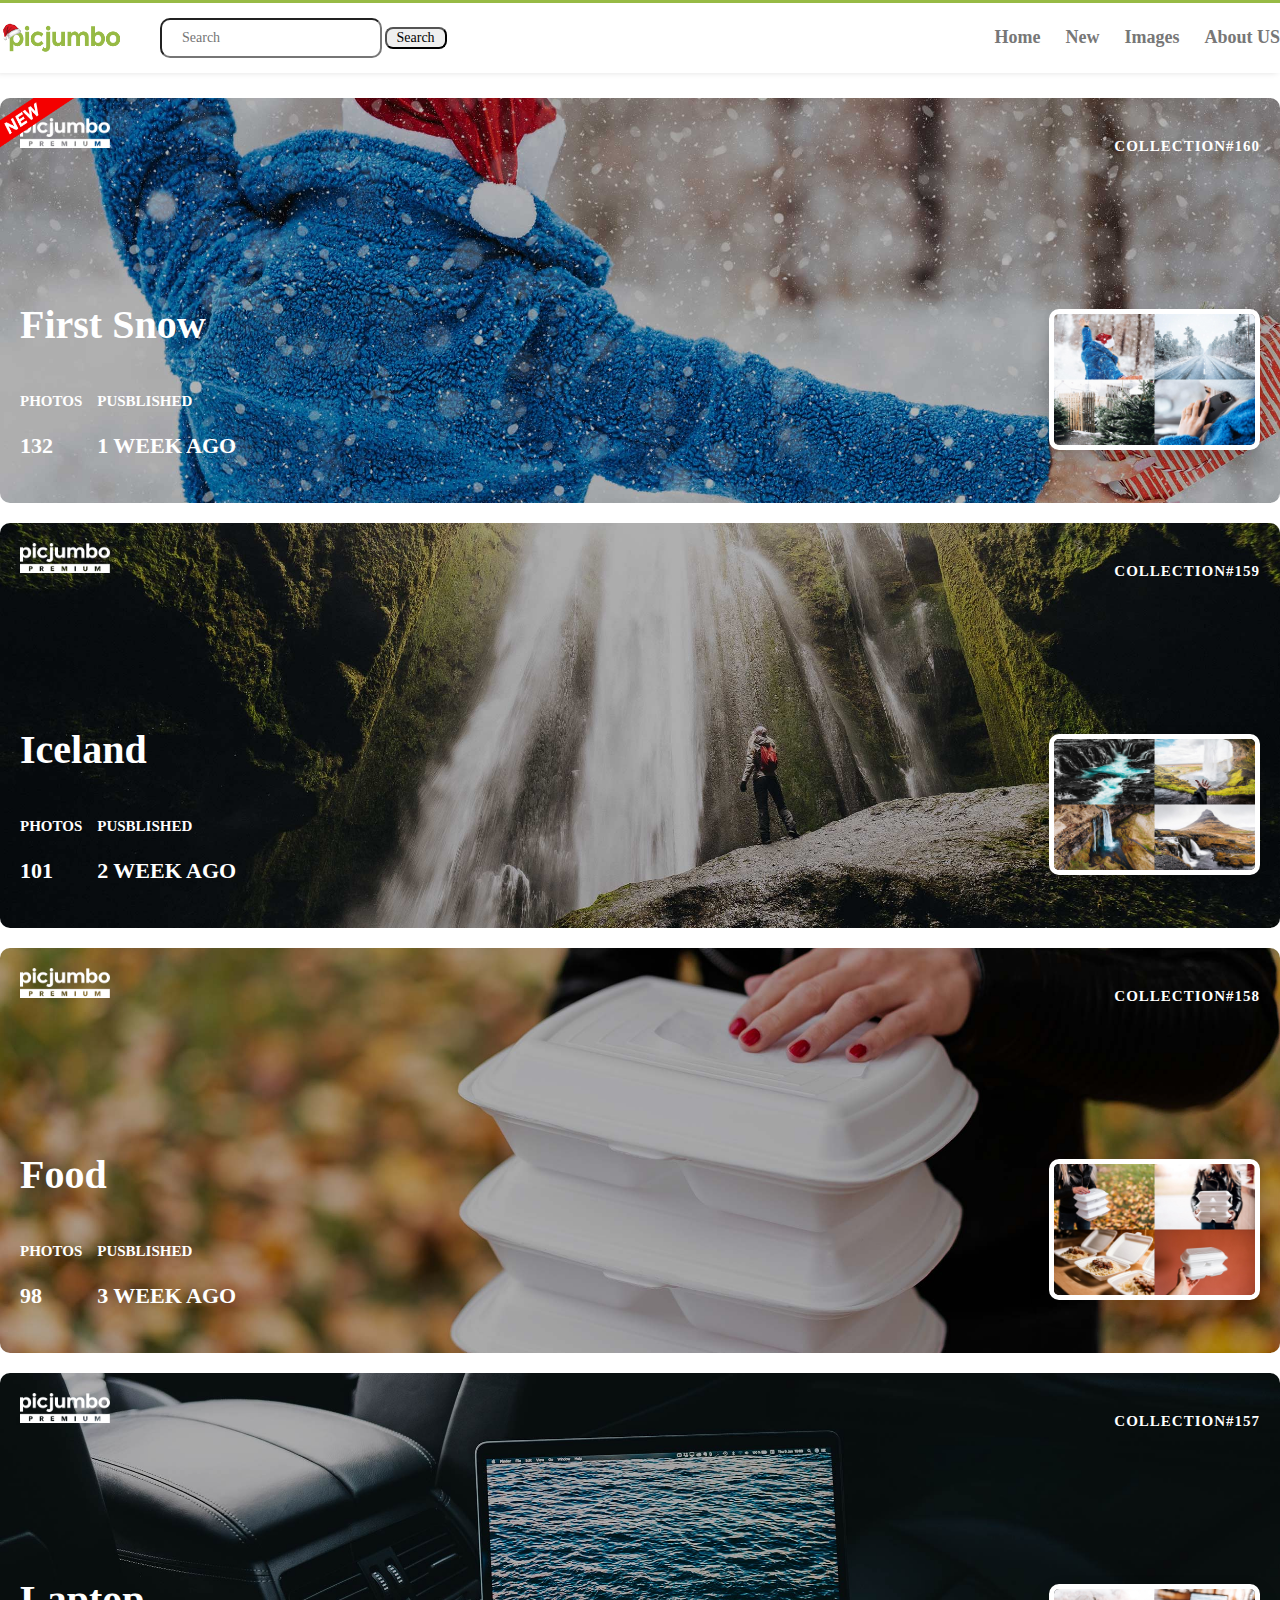
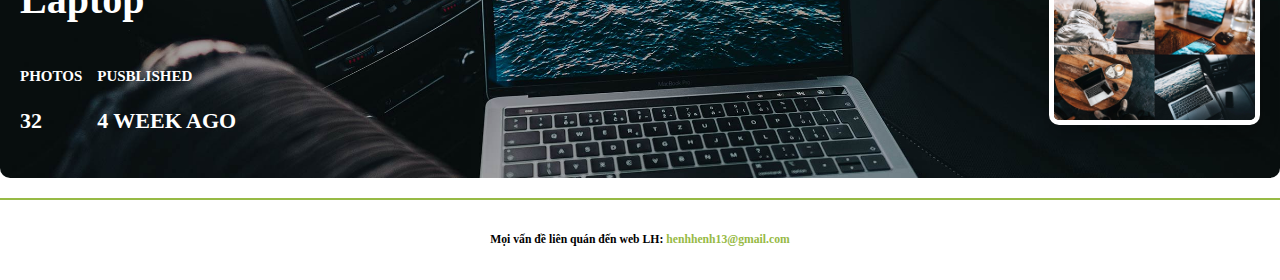
<file: index.html>
<!DOCTYPE html>
<html lang="en">
<head>
    <meta charset="UTF-8">
    <meta name="viewport" content="width=device-width, initial-scale=1.0">
    <title>Document</title>
    <link rel="preconnect" href="https://fonts.gstatic.com">
    <link href="https://fonts.googleapis.com/css2?family=Roboto:wght@100;300;500;700;900&display=swap" rel="stylesheet">
    <link rel="stylesheet" href="./assets/css/resset.css">
    <link href="https://cdn.jsdelivr.net/npm/bootstrap@5.0.0-beta1/dist/css/bootstrap.min.css" rel="stylesheet" integrity="sha384-giJF6kkoqNQ00vy+HMDP7azOuL0xtbfIcaT9wjKHr8RbDVddVHyTfAAsrekwKmP1" crossorigin="anonymous">
    <link rel="stylesheet" href="./assets/library/fontawesome/css/all.min.css">
    <link rel="stylesheet" href="./assets/css/base.css">
    <link rel="stylesheet" href="./assets/css/main.css">
    <link rel="stylesheet" href="./assets/css/reponsive.css">
</head>
<body>
    
    <div class="app">
        <!-- Nav header -->
        <header class="container-fluid">
            <div class="container header__container">
                <a href="#" class="header__logo">
                    <img src="./assets/img/items/logo.png" class="header__img">
                </a>
                <form class="d-flex header__search">
                    <input class="form-control form-control-xl me-2" type="search" placeholder="Search" aria-label="Search">
                    <button class="btn btn-outline-success btn--big" type="submit">Search</button>
                </form>
                <button class="btn btn-outline-success btn--big btn--nav--mobile" id="btn--nav--mobile" ><i class="fas fa-bars"></i></button>
                <nav class="header__nav header__nav--mobile">
                    <ul class="header__list header__list--mobile">
                        <li class="header__items">
                            <a href="#" class="header__link">Home</a>
                        </li>
                        <li class="header__items">
                            <a href="#" class="header__link">New</a>
                        </li>
                        <li class="header__items">
                            <a href="#" class="header__link">Images</a>
                        </li>
                        <li class="header__items">
                            <a href="#" class="header__link">About US</a>
                        </li>
                    </ul>
                </nav>
            </div>
            
        </header>

        <!-- Wapper -->
        <div class="container wapper">
            <div class="row">

                <div class="col-xl-6">
                    <a href="winter.html" class="wapper__container">
                        <div class="wapper__items" style="background-image: url(./assets/img/theme/winter/bg.jpg);">
                            <div class="wapper__up">
                                <img src="./assets/img/items/logo-wapper.png" class="wapper__logo">
                                <h4 class="wapper__collection">collection#160</h4>
                            </div>
                            <div class="wapper__down">
                                <div class="wapper__date">
                                    <h3 class="wapper__title">First Snow</h3>
                                    <div class="wapper-down__bottom">
                                        <div class="wapper__photos">
                                            <h4 class="wapper-photos__name">PHOTOS</h4>
                                            <h4 class="wapper-photos__number">132</h4>
                                        </div>
                                        <div class="wapper__publish">
                                            <h4 class="wapper-publish__name">PUSBLISHED</h4>
                                            <h4 class="wapper-publish__date">1 WEEK AGO</h4>
                                        </div>
                                    </div>
                                </div>
                                <div class="wapper__img-4">
                                    <img src="./assets/img/theme/winter/img-4.jpg" class="wapper--img-4__img">
                                </div>
                            </div>
                            <div class="wapper__new">
                                <img src="./assets/img/items/new.png" class="wapper--new__img">
                            </div>
                        </div>
                    </a>
                </div>   

                <div class="col-xl-6">
                    <a href="#" class="wapper__container">
                        <div class="wapper__items" style="background-image: url(./assets/img/theme/iceland/bg.jpg);">
                            <div class="wapper__up">
                                <img src="./assets/img/items/logo-wapper.png" class="wapper__logo">
                                <h4 class="wapper__collection">collection#159</h4>
                            </div>
                            <div class="wapper__down">
                                <div class="wapper__date">
                                    <h3 class="wapper__title">Iceland</h3>
                                    <div class="wapper-down__bottom">
                                        <div class="wapper__photos">
                                            <h4 class="wapper-photos__name">PHOTOS</h4>
                                            <h4 class="wapper-photos__number">101</h4>
                                        </div>
                                        <div class="wapper__publish">
                                            <h4 class="wapper-publish__name">PUSBLISHED</h4>
                                            <h4 class="wapper-publish__date">2 WEEK AGO</h4>
                                        </div>
                                    </div>
                                </div>
                                <div class="wapper__img-4">
                                    <img src="./assets/img/theme/iceland/img-4.jpg" class="wapper--img-4__img">
                                </div>
                            </div>
                        </div>
                    </a>
                </div> 

                <div class="col-xl-6">
                    <a href="#" class="wapper__container">
                        <div class="wapper__items" style="background-image: url(./assets/img/theme/food/bg.jpg);">
                            <div class="wapper__up">
                                <img src="./assets/img/items/logo-wapper.png" class="wapper__logo">
                                <h4 class="wapper__collection">collection#158</h4>
                            </div>
                            <div class="wapper__down">
                                <div class="wapper__date">
                                    <h3 class="wapper__title">Food</h3>
                                    <div class="wapper-down__bottom">
                                        <div class="wapper__photos">
                                            <h4 class="wapper-photos__name">PHOTOS</h4>
                                            <h4 class="wapper-photos__number">98</h4>
                                        </div>
                                        <div class="wapper__publish">
                                            <h4 class="wapper-publish__name">PUSBLISHED</h4>
                                            <h4 class="wapper-publish__date">3 WEEK AGO</h4>
                                        </div>
                                    </div>
                                </div>
                                <div class="wapper__img-4">
                                    <img src="./assets/img/theme/food/img-4.jpg" class="wapper--img-4__img">
                                </div>
                            </div>
                        </div>
                    </a>
                </div>  

                <div class="col-xl-6">
                    <a href="#" class="wapper__container">
                        <div class="wapper__items" style="background-image: url(./assets/img/theme/laptop/bg.jpg);">
                            <div class="wapper__up">
                                <img src="./assets/img/items/logo-wapper.png" class="wapper__logo">
                                <h4 class="wapper__collection">collection#157</h4>
                            </div>
                            <div class="wapper__down">
                                <div class="wapper__date">
                                    <h3 class="wapper__title">Laptop</h3>
                                    <div class="wapper-down__bottom">
                                        <div class="wapper__photos">
                                            <h4 class="wapper-photos__name">PHOTOS</h4>
                                            <h4 class="wapper-photos__number">32</h4>
                                        </div>
                                        <div class="wapper__publish">
                                            <h4 class="wapper-publish__name">PUSBLISHED</h4>
                                            <h4 class="wapper-publish__date">4 WEEK AGO</h4>
                                        </div>
                                    </div>
                                </div>
                                <div class="wapper__img-4">
                                    <img src="./assets/img/theme/laptop/img-4.jpg" class="wapper--img-4__img">
                                </div>
                            </div>
                            
                        </div>
                    </a>
                </div>                  
            </div>
        </div>

        <!-- footer -->
        <div class="container-fluid footer">
            <h3 class="footer__text">Mọi vấn đề liên quán đến web LH: <span>henhhenh13@gmail.com</span></h3>
        </div>
    </div>

</body>

</html>
</file>
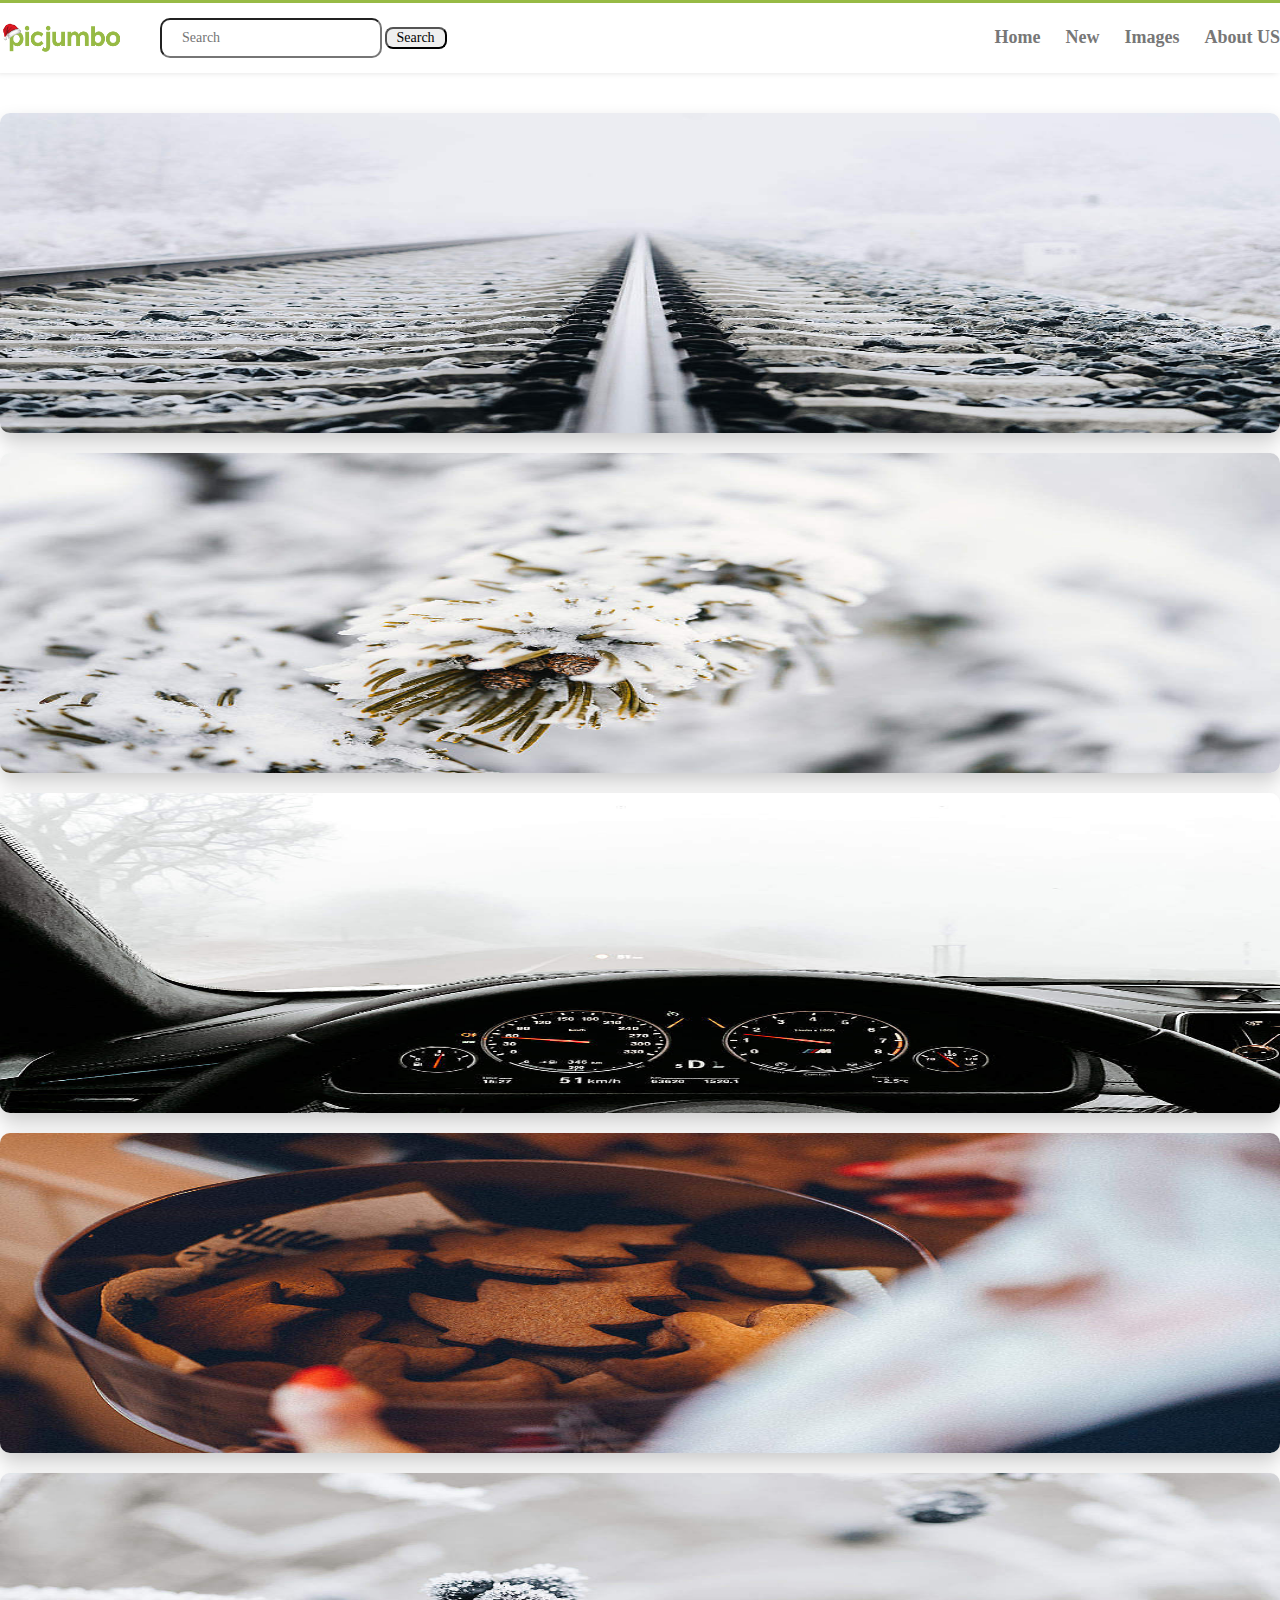
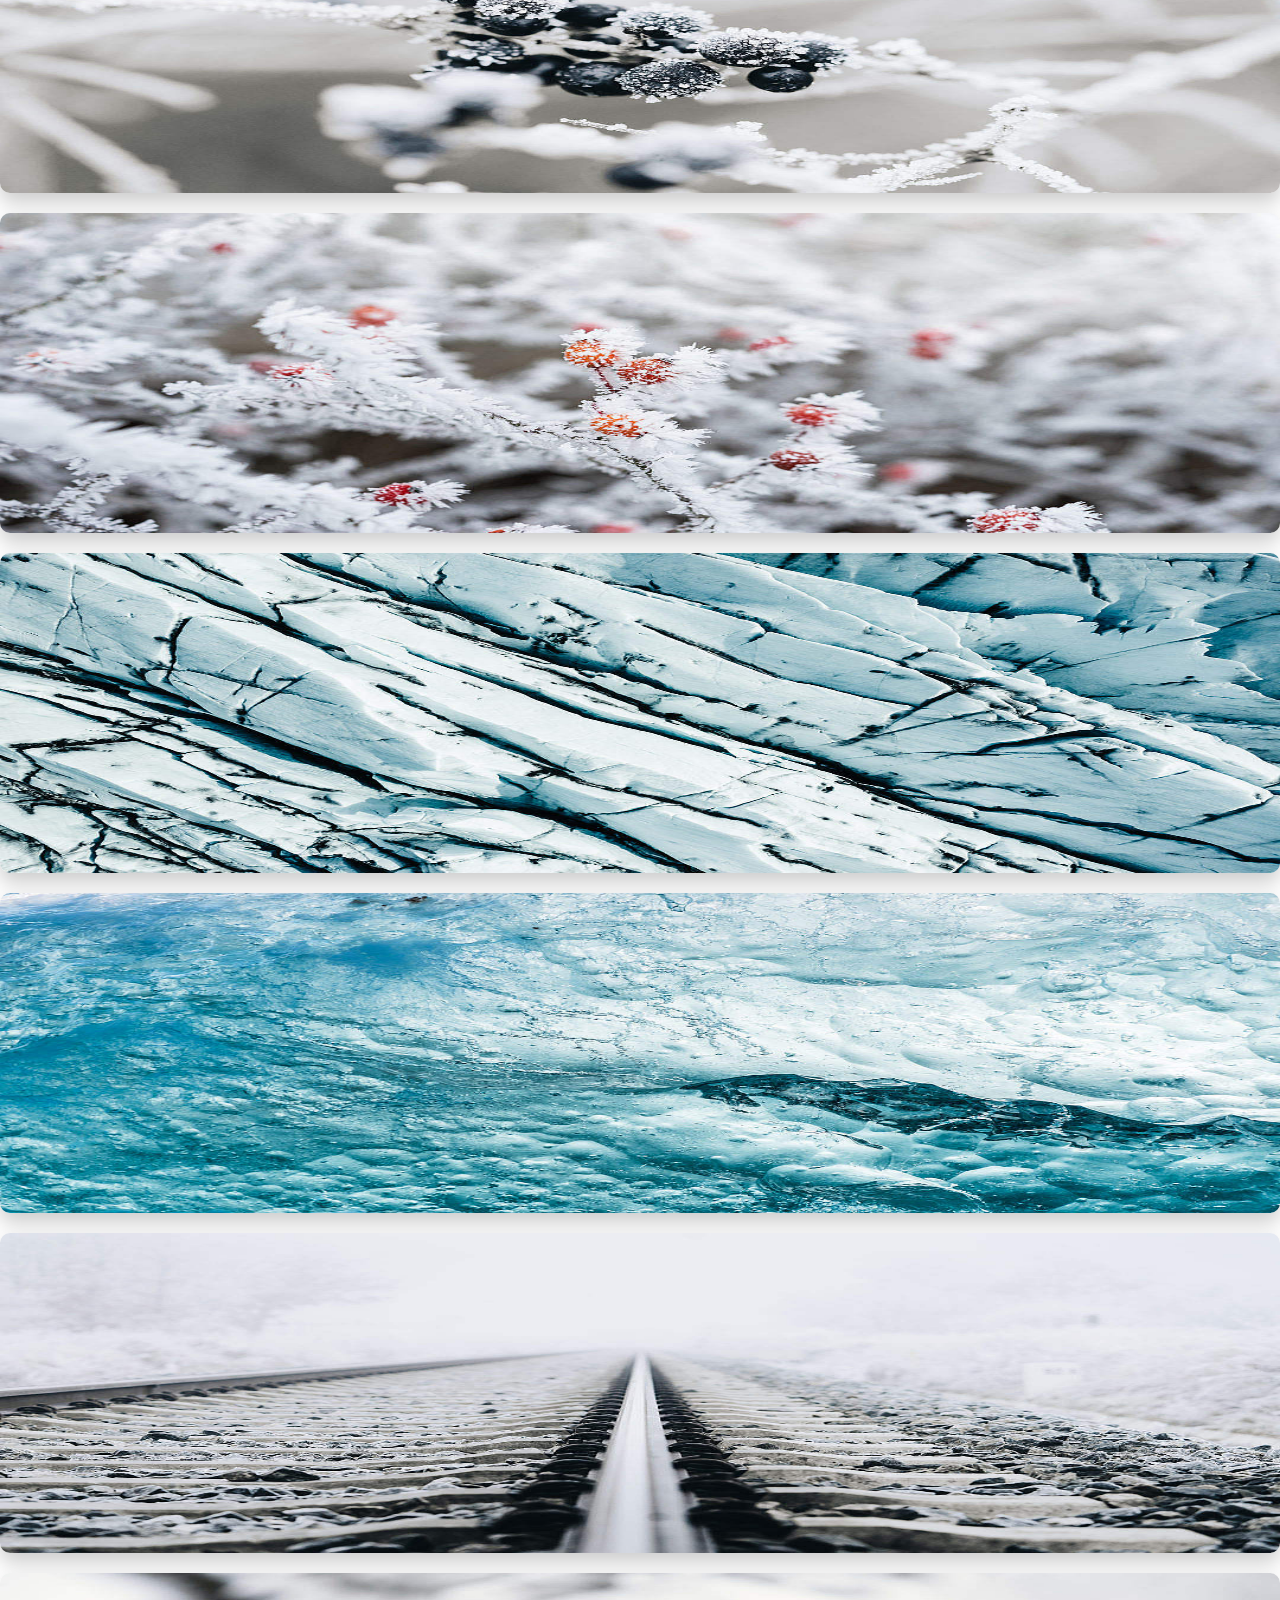
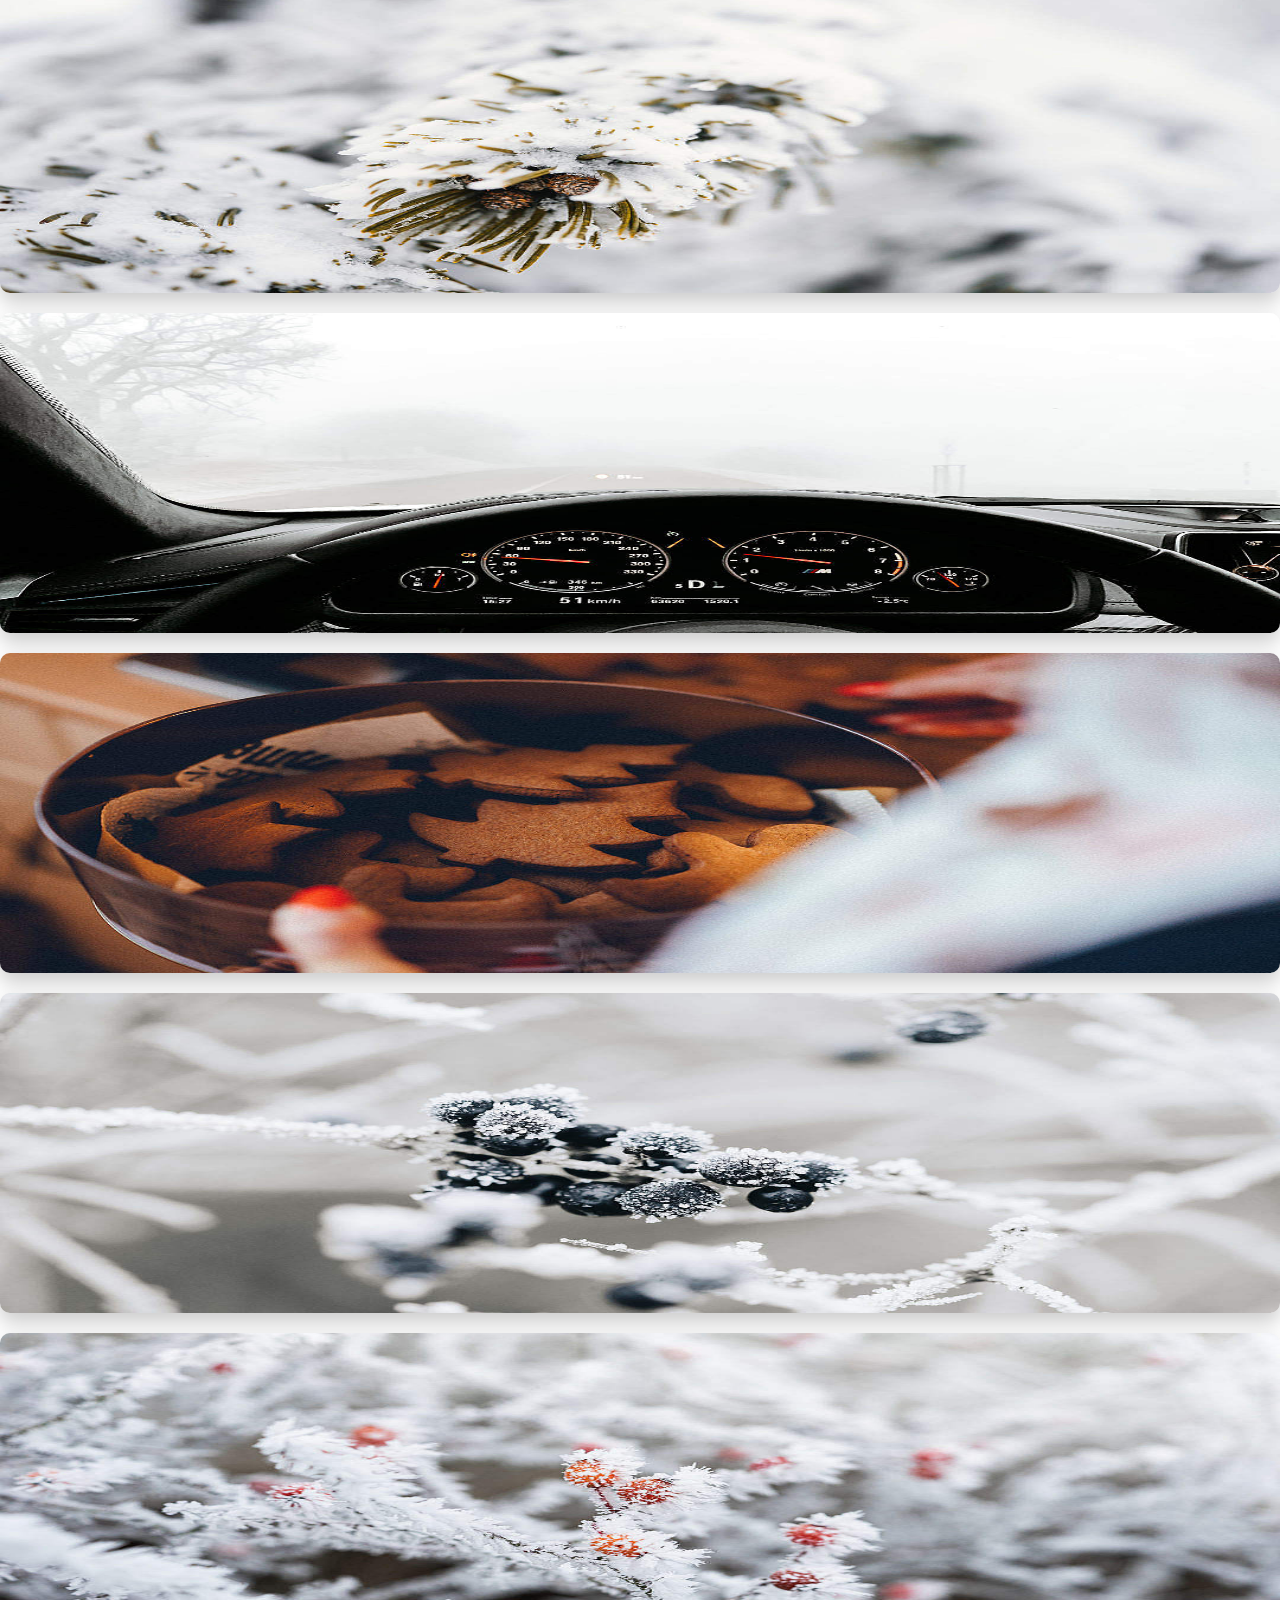
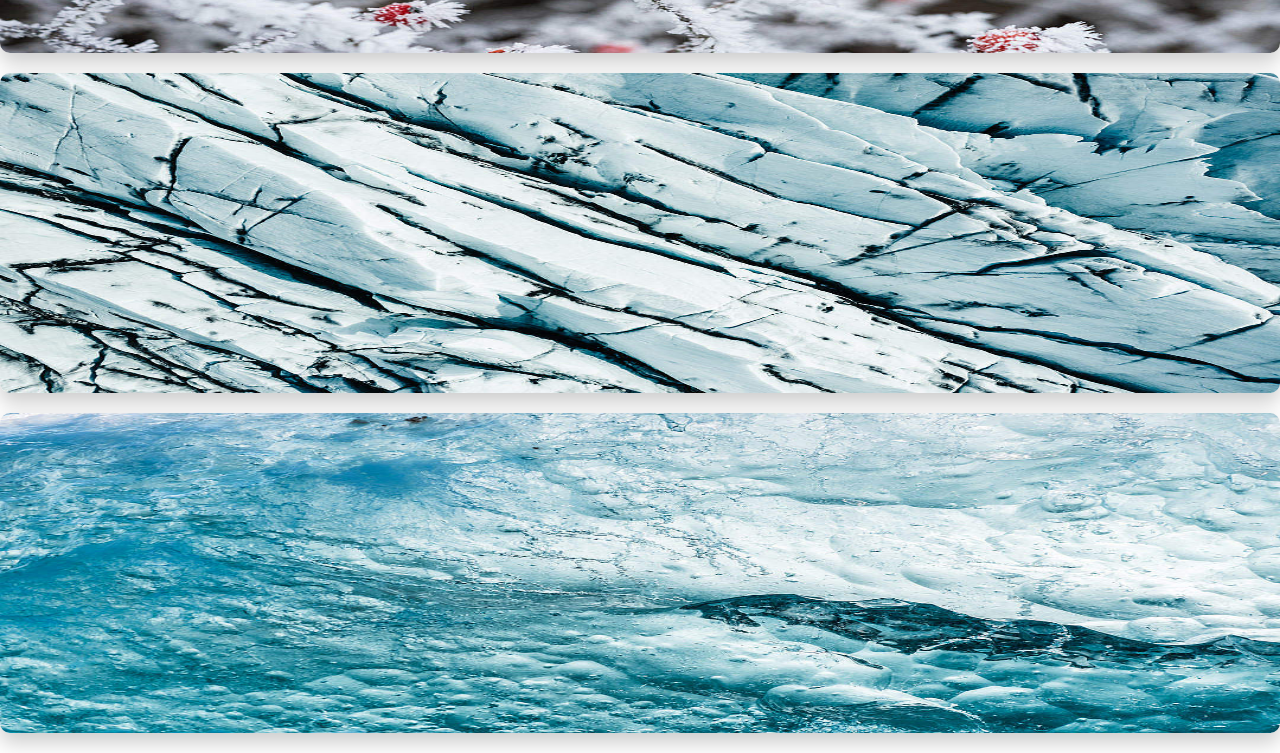
<file: winter.html>
<!DOCTYPE html>
<html lang="en">
<head>
    <meta charset="UTF-8">
    <meta name="viewport" content="width=device-width, initial-scale=1.0">
    <title>Document</title>
    <link rel="preconnect" href="https://fonts.gstatic.com">
    <link href="https://fonts.googleapis.com/css2?family=Roboto:wght@100;300;500;700;900&display=swap" rel="stylesheet">
    <link rel="stylesheet" href="./assets/css/resset.css">
    <link href="https://cdn.jsdelivr.net/npm/bootstrap@5.0.0-beta1/dist/css/bootstrap.min.css" rel="stylesheet" integrity="sha384-giJF6kkoqNQ00vy+HMDP7azOuL0xtbfIcaT9wjKHr8RbDVddVHyTfAAsrekwKmP1" crossorigin="anonymous">
    <link rel="stylesheet" href="./assets/library/fontawesome/css/all.min.css">
    <link rel="stylesheet" href="./assets/css/base.css">
    <link rel="stylesheet" href="./assets/css/main.css">
    <link rel="stylesheet" href="./assets/css/winter.css">
    <link rel="stylesheet" href="./assets/css/reponsive.css">
</head>
<body>
    <header class="container-fluid">
        <div class="container header__container">
            <a href="#" class="header__logo">
                <img src="./assets/img/items/logo.png" class="header__img">
            </a>
            <form class="d-flex header__search">
                <input class="form-control form-control-xl me-2" type="search" placeholder="Search" aria-label="Search">
                <button class="btn btn-outline-success btn--big" type="submit">Search</button>
            </form>
            <button class="btn btn-outline-success btn--big btn--nav--mobile" id="btn--nav--mobile" ><i class="fas fa-bars"></i></button>
            <nav class="header__nav header__nav--mobile">
                <ul class="header__list header__list--mobile">
                    <li class="header__items">
                        <a href="#" class="header__link">Home</a>
                    </li>
                    <li class="header__items">
                        <a href="#" class="header__link">New</a>
                    </li>
                    <li class="header__items">
                        <a href="#" class="header__link">Images</a>
                    </li>
                    <li class="header__items">
                        <a href="#" class="header__link">About US</a>
                    </li>
                </ul>
            </nav>
        </div>
        
    </header>

    <div class="images-container container-fluid">

        <div class="row images">
            <div class="col-xl-4 col-md-6 col-sm-6 col-12 ">
                <div class="images__items">
                    <img src="./assets/img/theme/winter/item-1.jpg" class="images-items__img">
                    <div class="images__box">
                        <h4 class="images__text">winter</h4>
                        <div class="images-box__likes">
                            <i class="far fa-thumbs-up images-box__like"><span class="images-box__like-number">20</span></i>
                            <i class="far fa-star images-box__like"><span class="images-box__like-number">10</span></i>
                        </div>
                    </div>
                </div>
            </div>

            <div class="col-xl-2 col-md-6 col-sm-6 col-12 ">
                <div class="images__items">
                    <img src="./assets/img/theme/winter/item-2.jpg" class="images-items__img">
                    <div class="images__box">
                        <h4 class="images__text">winter</h4>
                        <div class="images-box__likes">
                            <i class="far fa-thumbs-up images-box__like"><span class="images-box__like-number">20</span></i>
                            <i class="far fa-star images-box__like"><span class="images-box__like-number">10</span></i>
                        </div>
                    </div>
                </div>
            </div>

            <div class="col-xl-3 col-md-6 col-sm-6 col-12 ">
                <div class="images__items">
                    <img src="./assets/img/theme/winter/item-3.jpg" class="images-items__img">
                    <div class="images__box">
                        <h4 class="images__text">winter</h4>
                        <div class="images-box__likes">
                            <i class="far fa-thumbs-up images-box__like"><span class="images-box__like-number">20</span></i>
                            <i class="far fa-star images-box__like"><span class="images-box__like-number">10</span></i>
                        </div>
                    </div>
                </div>
            </div>

            <div class="col-xl-3 col-md-6 col-sm-6 col-12 ">
                <div class="images__items">
                    <img src="./assets/img/theme/winter/item-4.jpg" class="images-items__img">
                    <div class="images__box">
                        <h4 class="images__text">winter</h4>
                        <div class="images-box__likes">
                            <i class="far fa-thumbs-up images-box__like"><span class="images-box__like-number">20</span></i>
                            <i class="far fa-star images-box__like"><span class="images-box__like-number">10</span></i>
                        </div>
                    </div>
                </div>
            </div>

        </div>

        <div class="row images">
            <div class="col-xl-4 col-md-6 col-sm-6 col-12 ">
                <div class="images__items">
                    <img src="./assets/img/theme/winter/item-5.jpg" class="images-items__img">
                    <div class="images__box">
                        <h4 class="images__text">winter</h4>
                        <div class="images-box__likes">
                            <i class="far fa-thumbs-up images-box__like"><span class="images-box__like-number">20</span></i>
                            <i class="far fa-star images-box__like"><span class="images-box__like-number">10</span></i>
                        </div>
                    </div>
                </div>
            </div>

            <div class="col-xl-2 col-md-6 col-sm-6 col-12 ">
                <div class="images__items">
                    <img src="./assets/img/theme/winter/item-6.jpg" class="images-items__img">
                    <div class="images__box">
                        <h4 class="images__text">winter</h4>
                        <div class="images-box__likes">
                            <i class="far fa-thumbs-up images-box__like"><span class="images-box__like-number">20</span></i>
                            <i class="far fa-star images-box__like"><span class="images-box__like-number">10</span></i>
                        </div>
                    </div>
                </div>
            </div>

            <div class="col-xl-3 col-md-6 col-sm-6 col-12 ">
                <div class="images__items">
                    <img src="./assets/img/theme/winter/item-7.jpg" class="images-items__img">
                    <div class="images__box">
                        <h4 class="images__text">winter</h4>
                        <div class="images-box__likes">
                            <i class="far fa-thumbs-up images-box__like"><span class="images-box__like-number">20</span></i>
                            <i class="far fa-star images-box__like"><span class="images-box__like-number">10</span></i>
                        </div>
                    </div>
                </div>
            </div>

            <div class="col-xl-3 col-md-6 col-sm-6 col-12 ">
                <div class="images__items">
                    <img src="./assets/img/theme/winter/item-8.jpg" class="images-items__img">
                    <div class="images__box">
                        <h4 class="images__text">winter</h4>
                        <div class="images-box__likes">
                            <i class="far fa-thumbs-up images-box__like"><span class="images-box__like-number">20</span></i>
                            <i class="far fa-star images-box__like"><span class="images-box__like-number">10</span></i>
                        </div>
                    </div>
                </div>
            </div>

        </div>

        <div class="row images">
            <div class="col-xl-4 col-md-6 col-sm-6 col-12 ">
                <div class="images__items">
                    <img src="./assets/img/theme/winter/item-1.jpg" class="images-items__img">
                    <div class="images__box">
                        <h4 class="images__text">winter</h4>
                        <div class="images-box__likes">
                            <i class="far fa-thumbs-up images-box__like"><span class="images-box__like-number">20</span></i>
                            <i class="far fa-star images-box__like"><span class="images-box__like-number">10</span></i>
                        </div>
                    </div>
                </div>
            </div>

            <div class="col-xl-2 col-md-6 col-sm-6 col-12 ">
                <div class="images__items">
                    <img src="./assets/img/theme/winter/item-2.jpg" class="images-items__img">
                    <div class="images__box">
                        <h4 class="images__text">winter</h4>
                        <div class="images-box__likes">
                            <i class="far fa-thumbs-up images-box__like"><span class="images-box__like-number">20</span></i>
                            <i class="far fa-star images-box__like"><span class="images-box__like-number">10</span></i>
                        </div>
                    </div>
                </div>
            </div>

            <div class="col-xl-3 col-md-6 col-sm-6 col-12 ">
                <div class="images__items">
                    <img src="./assets/img/theme/winter/item-3.jpg" class="images-items__img">
                    <div class="images__box">
                        <h4 class="images__text">winter</h4>
                        <div class="images-box__likes">
                            <i class="far fa-thumbs-up images-box__like"><span class="images-box__like-number">20</span></i>
                            <i class="far fa-star images-box__like"><span class="images-box__like-number">10</span></i>
                        </div>
                    </div>
                </div>
            </div>

            <div class="col-xl-3 col-md-6 col-sm-6 col-12 ">
                <div class="images__items">
                    <img src="./assets/img/theme/winter/item-4.jpg" class="images-items__img">
                    <div class="images__box">
                        <h4 class="images__text">winter</h4>
                        <div class="images-box__likes">
                            <i class="far fa-thumbs-up images-box__like"><span class="images-box__like-number">20</span></i>
                            <i class="far fa-star images-box__like"><span class="images-box__like-number">10</span></i>
                        </div>
                    </div>
                </div>
            </div>

        </div>

        <div class="row images">
            <div class="col-xl-4 col-md-6 col-sm-6 col-12 ">
                <div class="images__items">
                    <img src="./assets/img/theme/winter/item-5.jpg" class="images-items__img">
                    <div class="images__box">
                        <h4 class="images__text">winter</h4>
                        <div class="images-box__likes">
                            <i class="far fa-thumbs-up images-box__like"><span class="images-box__like-number">20</span></i>
                            <i class="far fa-star images-box__like"><span class="images-box__like-number">10</span></i>
                        </div>
                    </div>
                </div>
            </div>

            <div class="col-xl-2 col-md-6 col-sm-6 col-12 ">
                <div class="images__items">
                    <img src="./assets/img/theme/winter/item-6.jpg" class="images-items__img">
                    <div class="images__box">
                        <h4 class="images__text">winter</h4>
                        <div class="images-box__likes">
                            <i class="far fa-thumbs-up images-box__like"><span class="images-box__like-number">20</span></i>
                            <i class="far fa-star images-box__like"><span class="images-box__like-number">10</span></i>
                        </div>
                    </div>
                </div>
            </div>

            <div class="col-xl-3 col-md-6 col-sm-6 col-12 ">
                <div class="images__items">
                    <img src="./assets/img/theme/winter/item-7.jpg" class="images-items__img">
                    <div class="images__box">
                        <h4 class="images__text">winter</h4>
                        <div class="images-box__likes">
                            <i class="far fa-thumbs-up images-box__like"><span class="images-box__like-number">20</span></i>
                            <i class="far fa-star images-box__like"><span class="images-box__like-number">10</span></i>
                        </div>
                    </div>
                </div>
            </div>

            <div class="col-xl-3 col-md-6 col-sm-6 col-12 ">
                <div class="images__items">
                    <img src="./assets/img/theme/winter/item-8.jpg" class="images-items__img">
                    <div class="images__box">
                        <h4 class="images__text">winter</h4>
                        <div class="images-box__likes">
                            <i class="far fa-thumbs-up images-box__like"><span class="images-box__like-number">20</span></i>
                            <i class="far fa-star images-box__like"><span class="images-box__like-number">10</span></i>
                        </div>
                    </div>
                </div>
            </div>

        </div>

    </div>
    
</body>
</html>
</file>
<file: assets/css/base.css>
:root {
    --white-color: #FFFFFF;
    --green-color: #97ba45;
    --black-color: #444;
    --text-color: #777;
    --height-header: 70px

}

* {
    box-sizing: inherit;
    text-decoration: none;
}

body {
    overflow-x: hidden !important;
}

html {
    font-size: 62.5%;
    line-height: 1.6rem;
    box-sizing: border-box;
}

.flex {
    display: flex;
}

.form-control-xl {
    padding: 1rem 2rem;
    font-size: 1.4rem;
    border-radius: 10px;
}

.btn--big {
    font-size: 1.4rem;
    padding-left: 10px;
    padding-right: 10px;
    border-radius: 8px;
}

.form-control-xl:focus {
    border-color: var(--green-color);
    box-shadow: 0 0 0 0.25rem rgba(12, 194, 27, 0.25);
}
</file>
<file: assets/css/main.css>
header {
    border-top: 3px solid var(--green-color);
    box-shadow: -3px 0 6px rgba(0, 0, 0, 0.12);
}

.header__container {
    height: var(--height-header);
    display: flex;
    align-items: center;
}

.header__logo {
    width: 125px;
    height: 35px;
}

.header__img {
    width: 100%;
    height: 100%;

}

.header__search {
    margin-right: auto;
    margin-left: 35px;
    flex-grow: 1;
}

.btn--nav--mobile {
    display: none;
}

.header__nav {

}

.header__list {
    display: flex;
    align-items: center;
    margin: 0;
}

.header__items {
    list-style: none;
}

.header__items + .header__items {
    margin-left: 25px;
}

.header__link {
    text-decoration: none;
    font-size: 1.8rem;
    font-weight: bold;
    color: var(--text-color);
    transition: .3s ease;
}

.header__link:hover {
    color: var(--green-color);
}

.wapper {
    width: 100%;
    margin-top: 25px;
}

.wapper__container {
    display: block;
    text-decoration: none !important;
    height: 405px;
    margin-bottom: 20px;
}

.wapper__items {
    display: flex;
    flex-direction: column;
    justify-content: space-between;
    background-position: center center;
    background-size: cover;
    background-repeat: no-repeat;
    width: 100%;
    height: 100%;
    padding: 20px;
    border-radius: 10px;
    transition: all 0.3s linear;
    position: relative;
}

.wapper__new {
    position: absolute;
    width: 75px;
    height: 50px;
    top: 0;
    left: 0;
}

.wapper--new__img {
    width: 100%;
    height: 100%;
}

.wapper__items:hover {
    transform: scale(1.01);
    box-shadow: 0 10px 50px rgba(0,0,0,.6);
}   

.wapper__up {
    display: flex;
    justify-content: space-between;
}

.wapper__logo {
    width: 90px;
    height: 30px;
}

.wapper__collection {
    color: var(--white-color);
    font-size: 1.5rem;
    text-transform: uppercase;
    letter-spacing: 1px;

}

.wapper__down {
    display: flex;
    justify-content: space-between;
    align-items: center;
}

.wapper__date {
    display: flex;
    flex-direction: column;

}

.wapper__title {
    font-size: 4rem;
    color: var(--white-color);
    font-weight: 800;
}

.wapper-down__bottom {
    display: flex;
}

.wapper__photos {
    margin-right: 15px;
}

.wapper-photos__name {
    font-size: 1.5rem;
    color: var(--white-color);
    margin-bottom: 0;
}

.wapper-photos__number {
    font-size: 2.2rem;
    color: var(--white-color);
    font-weight: 800;

}

.wapper__publish {

}

.wapper-publish__name {
    font-size: 1.5rem;
    color: var(--white-color);
    margin-bottom: 0;

}

.wapper-publish__date {
    font-size: 2.2rem;
    color: var(--white-color);
    font-weight: 800;

}

.wapper__img-4 {
    width: 211px;
    height: 141px;
}

.wapper--img-4__img {
    width: 100%;
    height: 100%;
    border: 5px solid var(--white-color);
    border-radius: 10px;
    box-shadow: 0 10px 20px rgba(0,0,0,.2);
    margin: 0;
    padding: 0;
}




.footer {
    text-align: center;
    height: 80px;
    border-top: 2px solid var(--green-color);
}

.footer__text {
    line-height: 80px;
    margin: 0;
    padding: 0;
}

.footer__text span {
    color: var(--green-color);
}
</file>
<file: assets/css/reponsive.css>
/* Mobile & Tablet */
@media (max-width: 1023px) {
    .hide-on-moblie-tablet {
        display: none;
    }

    .header__search {
        flex-grow: unset;
    }

    .btn--nav--mobile {
        display: inline-block;
        font-size: 2.5rem;
        background-color: #198754;
        color: var(--white-color);
        position: fixed;
        right: 0;
        top: 10px;
        z-index: 100;
    }

    .btn--nav--mobile:hover {
        background-color: #10663e;
    }

    .header__nav--mobile {
        position: fixed;
        top: 0;
        right: 0;
        display: none;
    }

    .header__list--mobile {
        flex-direction: column;
    }
}

/* Tablet */
@media (min-width: 740px) and (max-width: 1023px) {
    .hide-on-tablet {
        display: none;
    }
}

/* Moblie */
@media (max-width: 739px) {
    .hide-on-moblie {
        display: none;
    }
}
</file>
<file: assets/css/winter.css>
/* Page 2 */

.images-container {
    margin-top: 40px;
}

.images:nth-of-type(2n) {
    flex-direction: row-reverse;
}

.images__items {
    height: 320px !important;
    margin-bottom: 20px;
    position: relative;
    cursor: pointer;
    overflow: hidden;
    border-radius: 10px;
    box-shadow: 0 10px 20px rgba(0,0,0,.2);
}

.images__items:hover .images__box {
    transform: translateY(0);
}

.images-items__img {
    width: 100%;
    height: 100%;
}

.images__box {
    position: absolute;
    width: 100%;
    height: 30px;
    left: 0;
    right: 0;
    bottom: 0;
    transform: translateY(100%);
    display: flex;
    justify-content: space-between;
    align-items: center;
    background-color: rgba(0, 0, 0, 0.3);
    transition: 0.5s ease;
}

.images__text {
    margin: 5px;
    color: var(--white-color);
    font-size: 2rem;
    font-weight: 500;
    text-transform: capitalize;

}

.images-box__likes {
    margin: 5px;
}

.images-box__like {
    font-size: 1.6rem;
    margin-right: 15px;
    color: var(--white-color);
    transition: 0.3s ease;
    cursor: pointer;
}

.images-box__like:hover {
    color: #dadada;
}

.images-box__like-number {
    margin-left: 3px;
}
</file>
<file: assets/css/resset.css>
/*! normalize.css v8.0.1 | MIT License | github.com/necolas/normalize.css */
/* Document
   ========================================================================== */
/**
 * 1. Correct the line height in all browsers.
 * 2. Prevent adjustments of font size after orientation changes in iOS.
 */
 html {
    line-height: 1.15;
    /* 1 */
    -webkit-text-size-adjust: 100%;
    /* 2 */
}
/* Sections
   ========================================================================== */
/**
 * Remove the margin in all browsers.
 */
body {
    margin: 0;
}
/**
 * Render the `main` element consistently in IE.
 */
main {
    display: block;
}
/**
 * Correct the font size and margin on `h1` elements within `section` and
 * `article` contexts in Chrome, Firefox, and Safari.
 */
h1 {
    font-size: 2em;
    margin: 0.67em 0;
}
/* Grouping content
   ========================================================================== */
/**
 * 1. Add the correct box sizing in Firefox.
 * 2. Show the overflow in Edge and IE.
 */
hr {
    box-sizing: content-box;
    /* 1 */
    height: 0;
    /* 1 */
    overflow: visible;
    /* 2 */
}
/**
 * 1. Correct the inheritance and scaling of font size in all browsers.
 * 2. Correct the odd `em` font sizing in all browsers.
 */
pre {
    font-family: monospace, monospace;
    /* 1 */
    font-size: 1em;
    /* 2 */
}
/* Text-level semantics
   ========================================================================== */
/**
 * Remove the gray background on active links in IE 10.
 */
a {
    background-color: transparent;
}
/**
 * 1. Remove the bottom border in Chrome 57-
 * 2. Add the correct text decoration in Chrome, Edge, IE, Opera, and Safari.
 */
abbr[title] {
    border-bottom: none;
    /* 1 */
    text-decoration: underline;
    /* 2 */
    text-decoration: underline dotted;
    /* 2 */
}
/**
 * Add the correct font weight in Chrome, Edge, and Safari.
 */
b,
strong {
    font-weight: bolder;
}
/**
 * 1. Correct the inheritance and scaling of font size in all browsers.
 * 2. Correct the odd `em` font sizing in all browsers.
 */
code,
kbd,
samp {
    font-family: monospace, monospace;
    /* 1 */
    font-size: 1em;
    /* 2 */
}
/**
 * Add the correct font size in all browsers.
 */
small {
    font-size: 80%;
}
/**
 * Prevent `sub` and `sup` elements from affecting the line height in
 * all browsers.
 */
sub,
sup {
    font-size: 75%;
    line-height: 0;
    position: relative;
    vertical-align: baseline;
}
sub {
    bottom: -0.25em;
}
sup {
    top: -0.5em;
}
/* Embedded content
   ========================================================================== */
/**
 * Remove the border on images inside links in IE 10.
 */
img {
    border-style: none;
}
/* Forms
   ========================================================================== */
/**
 * 1. Change the font styles in all browsers.
 * 2. Remove the margin in Firefox and Safari.
 */
button,
input,
optgroup,
select,
textarea {
    font-family: inherit;
    /* 1 */
    font-size: 100%;
    /* 1 */
    line-height: 1.15;
    /* 1 */
    margin: 0;
    /* 2 */
}
/**
 * Show the overflow in IE.
 * 1. Show the overflow in Edge.
 */
button,
input {
    /* 1 */
    overflow: visible;
}
/**
 * Remove the inheritance of text transform in Edge, Firefox, and IE.
 * 1. Remove the inheritance of text transform in Firefox.
 */
button,
select {
    /* 1 */
    text-transform: none;
}
/**
 * Correct the inability to style clickable types in iOS and Safari.
 */
button,
[type="button"],
[type="reset"],
[type="submit"] {
    -webkit-appearance: button;
}
/**
 * Remove the inner border and padding in Firefox.
 */
button::-moz-focus-inner,
[type="button"]::-moz-focus-inner,
[type="reset"]::-moz-focus-inner,
[type="submit"]::-moz-focus-inner {
    border-style: none;
    padding: 0;
}
/**
 * Restore the focus styles unset by the previous rule.
 */
button:-moz-focusring,
[type="button"]:-moz-focusring,
[type="reset"]:-moz-focusring,
[type="submit"]:-moz-focusring {
    outline: 1px dotted ButtonText;
}
/**
 * Correct the padding in Firefox.
 */
fieldset {
    padding: 0.35em 0.75em 0.625em;
}
/**
 * 1. Correct the text wrapping in Edge and IE.
 * 2. Correct the color inheritance from `fieldset` elements in IE.
 * 3. Remove the padding so developers are not caught out when they zero out
 *    `fieldset` elements in all browsers.
 */
legend {
    box-sizing: border-box;
    /* 1 */
    color: inherit;
    /* 2 */
    display: table;
    /* 1 */
    max-width: 100%;
    /* 1 */
    padding: 0;
    /* 3 */
    white-space: normal;
    /* 1 */
}
/**
 * Add the correct vertical alignment in Chrome, Firefox, and Opera.
 */
progress {
    vertical-align: baseline;
}
/**
 * Remove the default vertical scrollbar in IE 10+.
 */
textarea {
    overflow: auto;
}
/**
 * 1. Add the correct box sizing in IE 10.
 * 2. Remove the padding in IE 10.
 */
[type="checkbox"],
[type="radio"] {
    box-sizing: border-box;
    /* 1 */
    padding: 0;
    /* 2 */
}
/**
 * Correct the cursor style of increment and decrement buttons in Chrome.
 */
[type="number"]::-webkit-inner-spin-button,
[type="number"]::-webkit-outer-spin-button {
    height: auto;
}
/**
 * 1. Correct the odd appearance in Chrome and Safari.
 * 2. Correct the outline style in Safari.
 */
[type="search"] {
    -webkit-appearance: textfield;
    /* 1 */
    outline-offset: -2px;
    /* 2 */
}
/**
 * Remove the inner padding in Chrome and Safari on macOS.
 */
[type="search"]::-webkit-search-decoration {
    -webkit-appearance: none;
}
/**
 * 1. Correct the inability to style clickable types in iOS and Safari.
 * 2. Change font properties to `inherit` in Safari.
 */
::-webkit-file-upload-button {
    -webkit-appearance: button;
    /* 1 */
    font: inherit;
    /* 2 */
}
/* Interactive
   ========================================================================== */
/*
 * Add the correct display in Edge, IE 10+, and Firefox.
 */
details {
    display: block;
}
/*
 * Add the correct display in all browsers.
 */
summary {
    display: list-item;
}
/* Misc
   ========================================================================== */
/**
 * Add the correct display in IE 10+.
 */
template {
    display: none;
}
/**
 * Add the correct display in IE 10.
 */
[hidden] {
    display: none;
}
</file>
